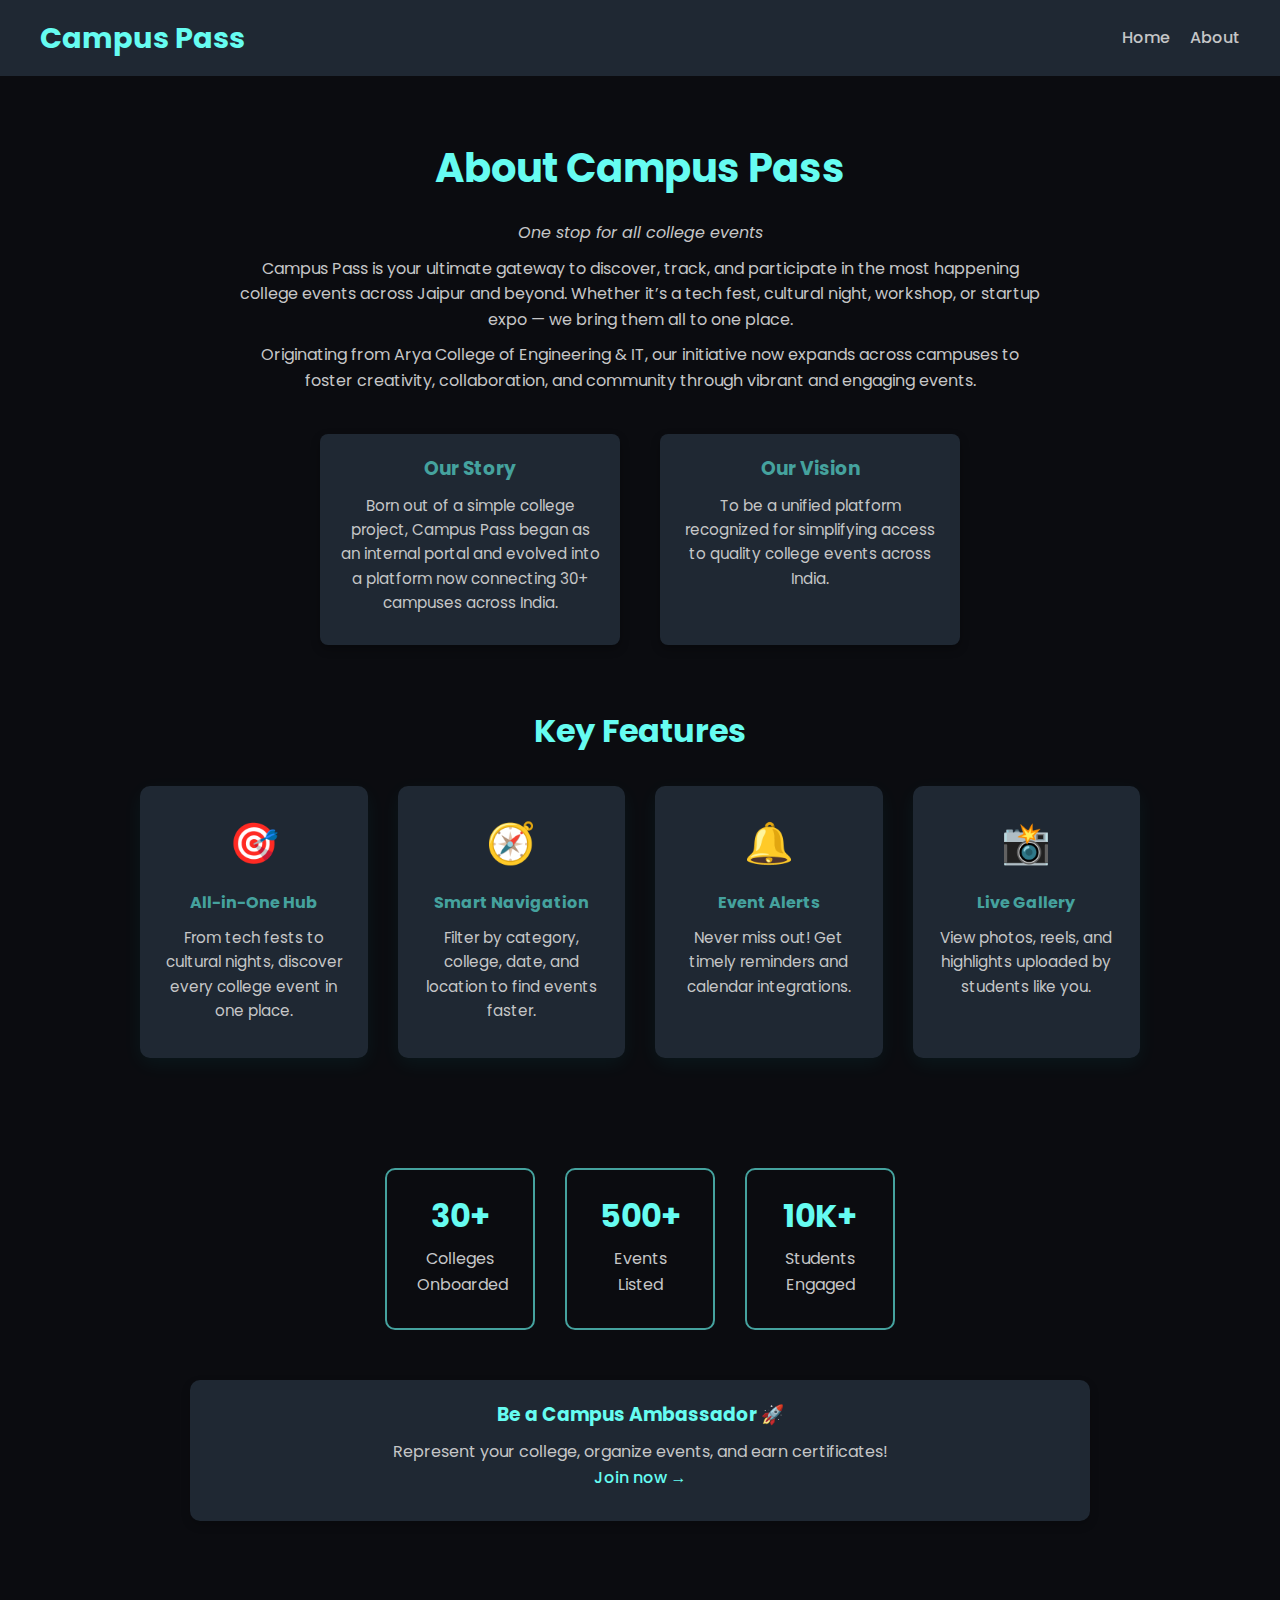
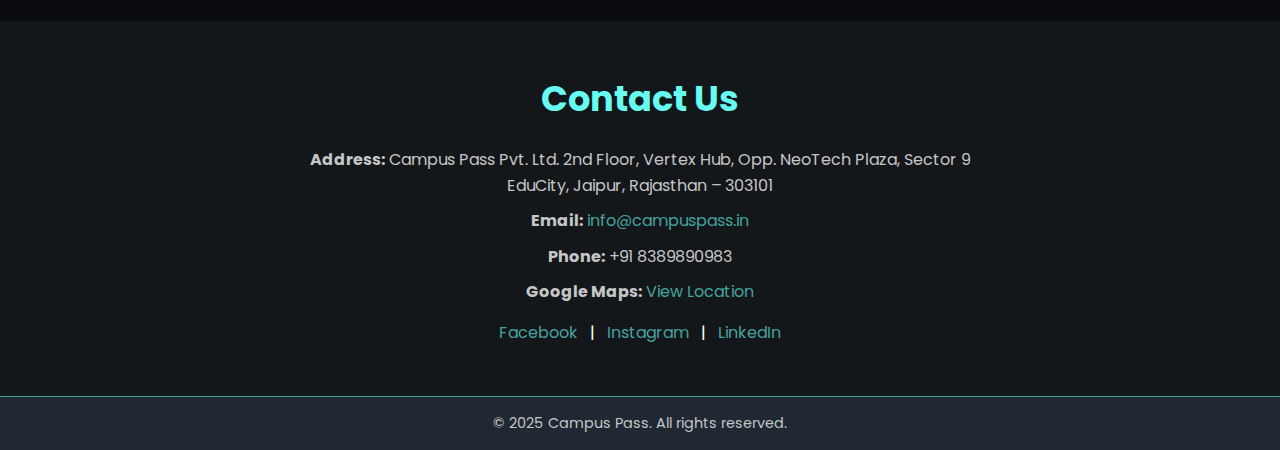
<file: about.html>
<!DOCTYPE html>
<html lang="en">

<head>
    <meta charset="UTF-8" />
    <meta name="viewport" content="width=device-width, initial-scale=1.0" />
    <title>About | Campus Pass</title>
    <link rel="stylesheet" href="about.css" />
    <link href="https://fonts.googleapis.com/css2?family=Poppins:wght@300;500;700&display=swap" rel="stylesheet">
</head>

<body>
    <!-- Navbar -->
    <header class="navbar">
        <h1 class="logo">Campus Pass</h1>
        <nav>
            <ul>
                <li><a href="index.html">Home</a></li>
                <li><a href="about.html">About</a></li>
            </ul>
        </nav>
    </header>

    <!-- About Section -->
    <section class="about">
        <h2>About Campus Pass</h2>
        <p><em>One stop for all college events</em></p>
        <p>
            Campus Pass is your ultimate gateway to discover, track, and participate in the most happening college
            events across Jaipur and beyond. Whether it’s a tech fest, cultural night, workshop, or startup expo — we
            bring them all to one place.
        </p>
        <p>
            Originating from Arya College of Engineering & IT, our initiative now expands across campuses to foster
            creativity, collaboration, and community through vibrant and engaging events.
        </p>

        <!-- Our Story -->
        <div class="info-grid">
            <div class="info-box">
                <h3>Our Story</h3>
                <p>Born out of a simple college project, Campus Pass began as an internal portal and evolved into a
                    platform now connecting 30+ campuses across India.</p>
            </div>
            <div class="info-box">
                <h3>Our Vision</h3>
                <p>To be a unified platform recognized for simplifying access to quality college events across India.
                </p>
            </div>
        </div>

        <!-- Features Section -->
        <section class="features-section">
            <h3 class="section-title">Key Features</h3>
            <div class="features-grid">
                <div class="feature-card">
                    <span class="feature-icon">🎯</span>
                    <h4>All-in-One Hub</h4>
                    <p>From tech fests to cultural nights, discover every college event in one place.</p>
                </div>
                <div class="feature-card">
                    <span class="feature-icon">🧭</span>
                    <h4>Smart Navigation</h4>
                    <p>Filter by category, college, date, and location to find events faster.</p>
                </div>
                <div class="feature-card">
                    <span class="feature-icon">🔔</span>
                    <h4>Event Alerts</h4>
                    <p>Never miss out! Get timely reminders and calendar integrations.</p>
                </div>
                <div class="feature-card">
                    <span class="feature-icon">📸</span>
                    <h4>Live Gallery</h4>
                    <p>View photos, reels, and highlights uploaded by students like you.</p>
                </div>
            </div>
        </section>

        <!-- Statistics (optional) -->
        <div class="stats">
            <div class="stat-box">
                <h4>30+</h4>
                <p>Colleges Onboarded</p>
            </div>
            <div class="stat-box">
                <h4>500+</h4>
                <p>Events Listed</p>
            </div>
            <div class="stat-box">
                <h4>10K+</h4>
                <p>Students Engaged</p>
            </div>
        </div>

        <!-- Join CTA -->
        <div class="cta">
            <h3>Be a Campus Ambassador 🚀</h3>
            <p>Represent your college, organize events, and earn certificates! <br>
                <a href="mailto:join@campuspass.in">Join now →</a>
            </p>
        </div>
    </section>

    <!-- Contact Section -->
    <section class="contact">
        <h2>Contact Us</h2>
        <div class="contact-details">
            <p><strong>Address:</strong> Campus Pass Pvt. Ltd. 2nd Floor, Vertex Hub, Opp. NeoTech Plaza, Sector 9 EduCity, Jaipur, Rajasthan – 303101</p>
            <p><strong>Email:</strong> <a href="mailto:info@campuspass.in">info@campuspass.in</a></p>
            <p><strong>Phone:</strong> +91 8389890983</p>
            <p>
                <strong>Google Maps:</strong>
                <a href="https://www.google.com/maps/place/jaipur+location/data=!4m2!3m1!1s0x396c4adf4c57e281:0xce1c63a0cf22e09?sa=X&ved=1t:155783&ictx=111" target="_blank">View
                    Location</a>
            </p>
            <div class="social">
                <a href="#">Facebook</a> |
                <a href="https://www.instagram.com/">Instagram</a> |
                <a href="#">LinkedIn</a>
            </div>
        </div>
    </section>

    <!-- Footer -->
    <footer class="footer">
        <p>&copy; 2025 Campus Pass. All rights reserved.</p>
    </footer>
</body>

</html>
</file>
<file: about.css>
/* Reset & Base */
* {
  margin: 0;
  padding: 0;
  box-sizing: border-box;
}
body {
  font-family: 'Poppins', sans-serif;
  background-color: #0b0c10;
  color: #ffffff;
  line-height: 1.6;
}

/* Navbar */
.navbar {
  background: #1f2833;
  display: flex;
  justify-content: space-between;
  align-items: center;
  padding: 15px 40px;
}
.logo {
  font-size: 1.8rem;
  color: #66fcf1;
}
nav ul {
  list-style: none;
  display: flex;
  gap: 20px;
}
nav a {
  text-decoration: none;
  color: #c5c6c7;
  font-weight: 500;
  transition: color 0.3s;
}
nav a:hover {
  color: #66fcf1;
}

/* About Section */
.about {
  padding: 60px 20px;
  text-align: center;
}
.about h2 {
  font-size: 2.5rem;
  margin-bottom: 20px;
  color: #66fcf1;
}
.about p {
  max-width: 800px;
  margin: 10px auto;
  font-size: 1rem;
  color: #c5c6c7;
}
.info-grid {
  display: flex;
  justify-content: center;
  gap: 40px;
  margin-top: 40px;
  flex-wrap: wrap;
}
.info-box {
  background: #1f2833;
  padding: 20px;
  border-radius: 8px;
  width: 300px;
  box-shadow: 0 4px 10px rgba(0,0,0,0.3);
}
.info-box h3 {
  color: #45a29e;
  margin-bottom: 10px;
}
.info-box p {
  font-size: 0.95rem;
  color: #c5c6c7;
}

/* Contact Section */
.contact {
  padding: 50px 20px;
  background: #14171a;
  text-align: center;
}
.contact h2 {
  font-size: 2.2rem;
  margin-bottom: 20px;
  color: #66fcf1;
}
.contact-details {
  max-width: 700px;
  margin: auto;
  font-size: 1rem;
}
.contact-details p {
  margin-bottom: 10px;
  color: #c5c6c7;
}
.contact-details a {
  color: #45a29e;
  text-decoration: none;
}
.contact-details a:hover {
  color: #66fcf1;
}
.social {
  margin-top: 15px;
}
.social a {
  color: #45a29e;
  text-decoration: none;
  margin: 0 8px;
}
.social a:hover {
  color: #66fcf1;
}

/* Footer */
.footer {
  background: #1f2833;
  padding: 15px;
  text-align: center;
  color: #c5c6c7;
  font-size: 0.9rem;
  border-top: 1px solid #45a29e;
}

.features, .how-it-works, .cta {
  max-width: 900px;
  margin: 40px auto;
  padding: 20px;
  background: #1f2833;
  border-radius: 10px;
  box-shadow: 0 4px 10px rgba(0,0,0,0.2);
}
.features h3, .how-it-works h3, .cta h3 {
  color: #66fcf1;
  margin-bottom: 10px;
}
.features ul, .how-it-works ol {
  text-align: left;
  padding-left: 25px;
  color: #c5c6c7;
}
.features li, .how-it-works li {
  margin-bottom: 10px;
}

.stats {
  display: flex;
  justify-content: center;
  flex-wrap: wrap;
  gap: 30px;
  margin: 50px 0;
}
.stat-box {
  background: #0b0c10;
  border: 2px solid #45a29e;
  border-radius: 10px;
  padding: 20px 30px;
  text-align: center;
  width: 150px;
}
.stat-box h4 {
  color: #66fcf1;
  font-size: 2rem;
}
.stat-box p {
  color: #c5c6c7;
  margin-top: 5px;
}

.cta a {
  color: #66fcf1;
  text-decoration: none;
  font-weight: 500;
}
.cta a:hover {
  text-decoration: underline;
}

.section-title {
  color: #66fcf1;
  font-size: 2rem;
  text-align: center;
  margin-bottom: 30px;
}

.features-section {
  padding: 60px 20px;
  background: #0b0c10;
}
.features-grid {
  display: grid;
  grid-template-columns: repeat(auto-fit, minmax(220px, 1fr));
  gap: 30px;
  max-width: 1000px;
  margin: auto;
}
.feature-card {
  background: #1f2833;
  padding: 25px;
  border-radius: 10px;
  text-align: center;
  box-shadow: 0 6px 20px rgba(0, 255, 255, 0.05);
  transition: transform 0.3s;
}
.feature-card:hover {
  transform: translateY(-6px);
}
.feature-icon {
  font-size: 2.5rem;
  display: block;
  margin-bottom: 15px;
}
.feature-card h4 {
  color: #45a29e;
  margin-bottom: 10px;
}
.feature-card p {
  color: #c5c6c7;
  font-size: 0.95rem;
}

/* Why Campus Pass Section */
.why-campus-pass {
  padding: 60px 20px;
  background: #14171a;
}
.why-grid {
  display: flex;
  flex-wrap: wrap;
  gap: 30px;
  justify-content: center;
  max-width: 1000px;
  margin: auto;
}
.why-box {
  background: #1f2833;
  border-left: 4px solid #66fcf1;
  padding: 25px;
  border-radius: 10px;
  width: 300px;
  box-shadow: 0 4px 10px rgba(0,0,0,0.2);
}
.why-box h4 {
  color: #66fcf1;
  margin-bottom: 10px;
}
.why-box p {
  color: #c5c6c7;
  font-size: 0.95rem;
}
</file>
